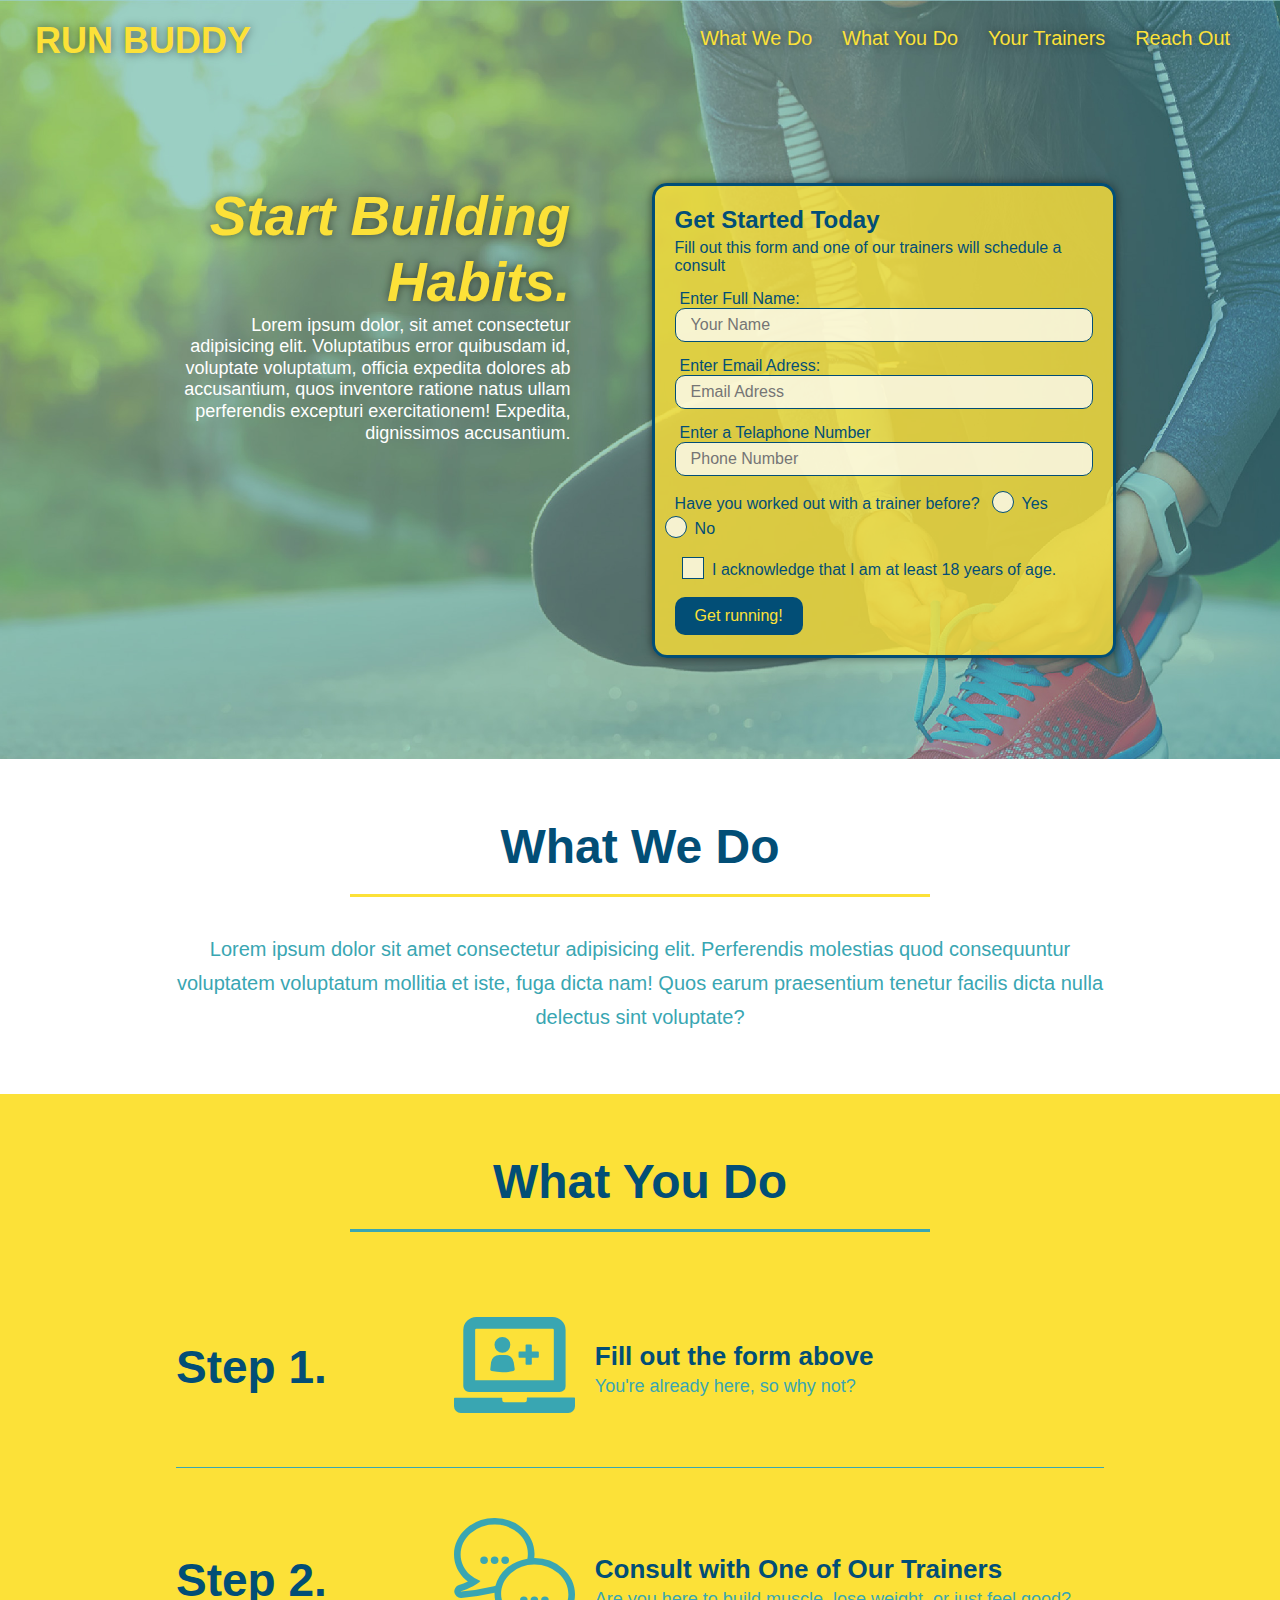
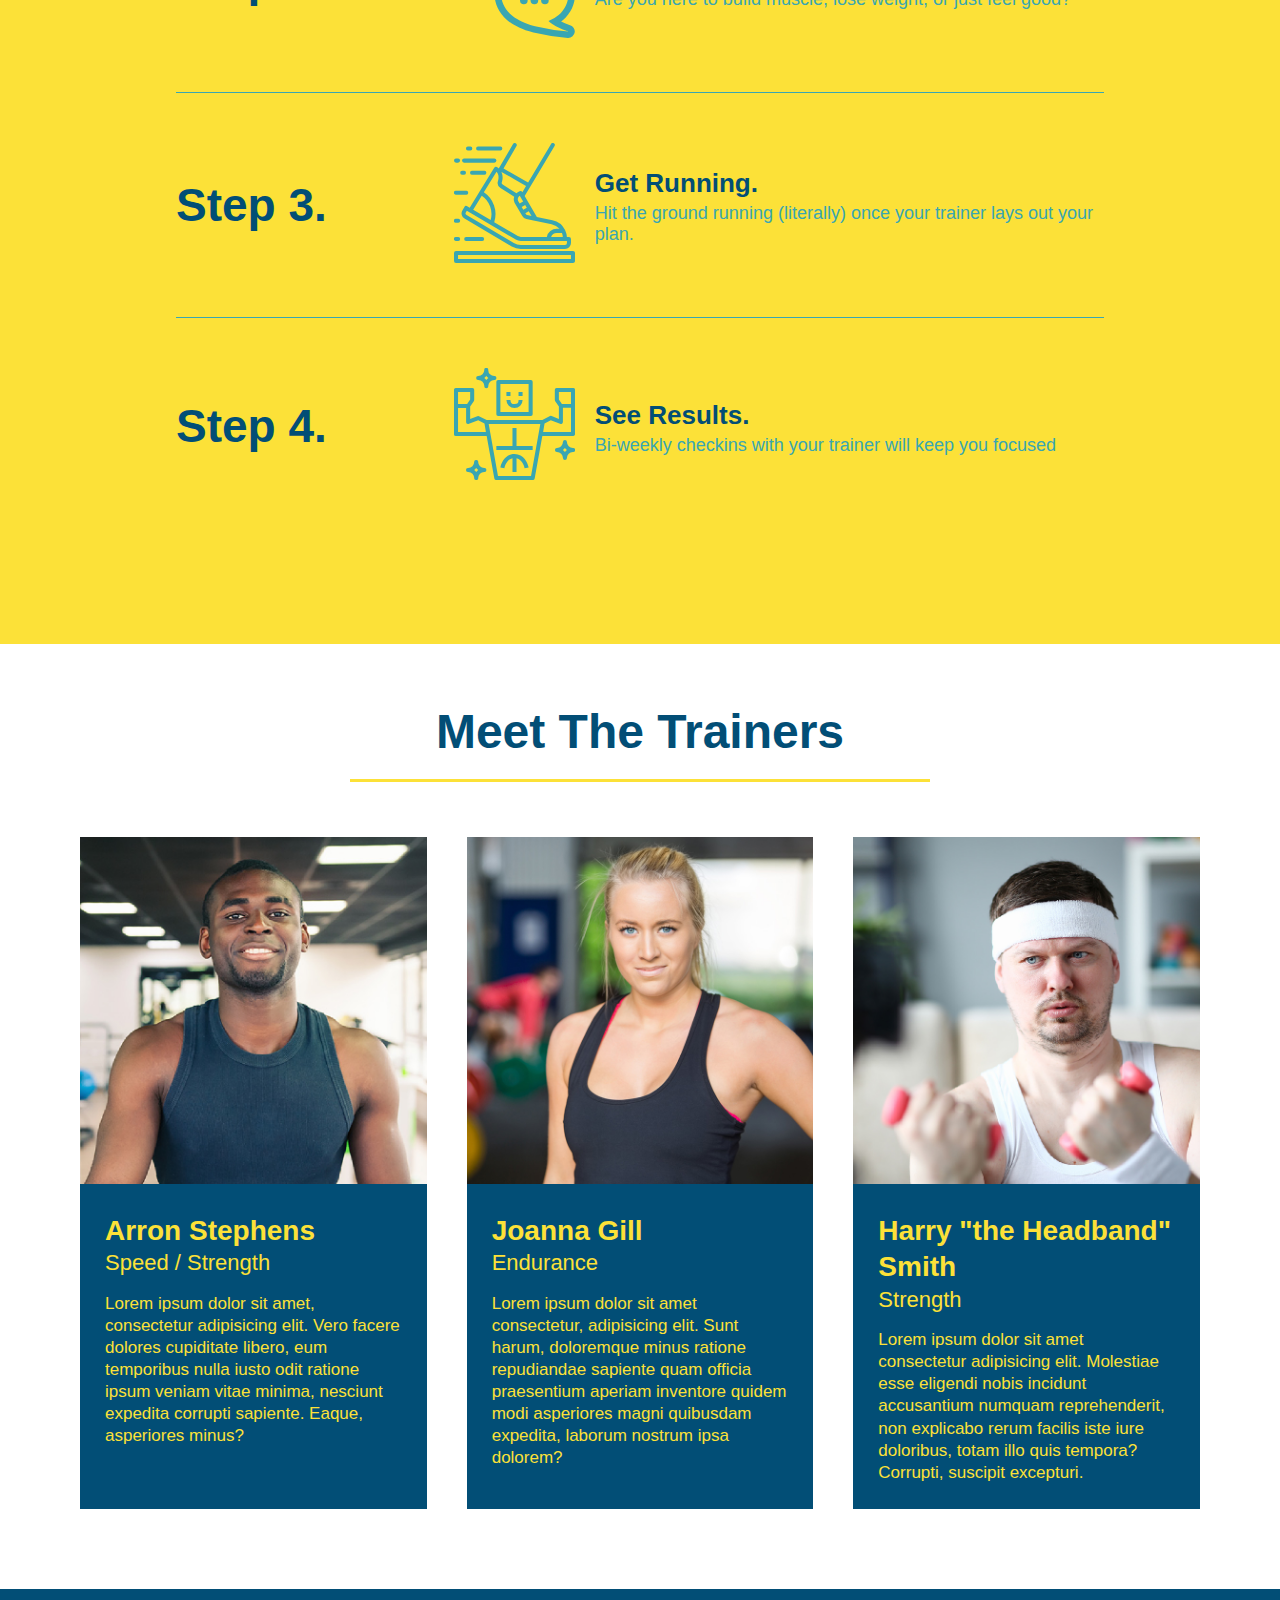
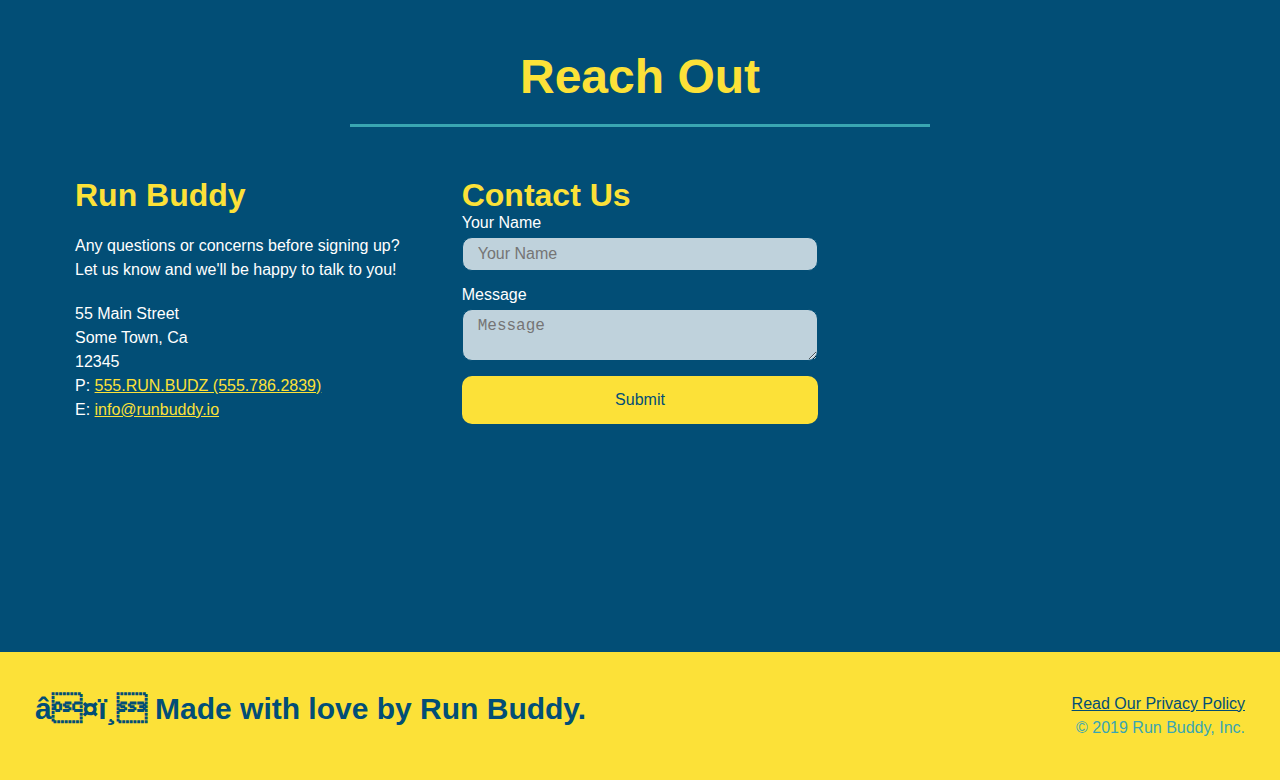
<file: index.html>
<!DOCTYPE html>

<html lang="en">

<head>
    <meta charset="UFT-8" />
    <title>Run Buddy</title>
    <link rel="stylesheet" href="./assets/css/style.css" />
    <meta name="viewport" content="width=device-width, initial-scale=1.0" />
</head>

<body>

    <!-- navigation -->
    <header>
        <h1>
            <a href="/">RUN BUDDY</a>
        </h1>

        <nav>
            <!-- unordered list elements -->
            <ul>
                <!-- list item elements -->
                <li>
                    <!-- anchor elements -->
                    <a href="#what-we-do">What We Do</a>
                </li>
                <li>
                    <a href="#what-you-do">What You Do</a>
                </li>
                <li>
                    <a href="#your-trainers">Your Trainers</a>
                </li>
                <li>
                    <a href="#reach-out">Reach Out</a>
                </li>
            </ul>
        </nav>
    </header>

    <!-- hero/jumbotron -->
    <section class="hero">
        <div class="hero-cta">
            <h2>Start Building Habits.</h2>
            <p>
                Lorem ipsum dolor, sit amet consectetur adipisicing elit. Voluptatibus error quibusdam id, voluptate voluptatum, officia expedita dolores ab accusantium, quos inventore ratione natus ullam perferendis excepturi exercitationem! Expedita, dignissimos accusantium.
            </p>
        </div>
        <div class="hero-form">
            <h3>Get Started Today</h3>
            <p>Fill out this form and one of our trainers will schedule a consult</p>
            <form>
                <label for="name">Enter Full Name:</label>
                <input type="text" placeholder="Your Name" name="name" id="name" class="form-input" />

                <label for="email">Enter Email Adress:</label>
                <input type="email" placeholder="Email Adress" name="email" id="email" class="form-input" />

                <label for="phone">Enter a Telaphone Number</label>
                <input type="tel" placeholder="Phone Number" name="phone" id="phone" class="form-input" />
                <p>
                    Have you worked out with a trainer before?
                    <span class="radio-wrapper">
                        <input type="radio" name="trainer-confirm" id="trainer-yes" />
                        <label for="trainer-yes">Yes</label>
                    </span>
                    <span class="radio-wrapper">
                        <input type="radio" name="trainer-confirm" id="trainer-no" />
                        <label for="trainer-no">No</label>
                    </span>
                </p>
                <p>
                    <span class="checkbox-wrapper">
                        <input type="checkbox" name="age-confirm" id="checkbox" />
                        <label for="checkbox">I acknowledge that I am at least 18 years of age.</label>
                    </span>
                </p>
                <button type="submit">
                    Get running!
                </button>
            </form>
        </div>
        
    </section>

    <!-- "what we do" section -->
    <section id="what-we-do" class="intro">
        <div class="flex-row">
            <h2 class="section-title primary-border">
                What We Do
            </h2>
        </div>
        <div class="flex-row">
            <p>
                Lorem ipsum dolor sit amet consectetur adipisicing elit. Perferendis molestias quod consequuntur voluptatem
                voluptatum mollitia et iste, fuga dicta nam! Quos earum praesentium tenetur facilis dicta nulla delectus
                sint voluptate?
            </p>
        </div>
    </section>

    <!-- "What You Do" section" -->
    <section id="what-you-do" class="steps">
        <div class="flex-row">
            <h2 class="section-title secondary-border">
                What You Do
            </h2>
        </div>
        <div class="step">
            <h3>Step 1.</h3>
            <div class="step-info">
                <div class="step-img">
                    <img src="./assets/images/step-1.svg" alt="" />
                </div>
                <div class="step-text">
                    <h4>Fill out the form above</h4>
                    <p> You're already here, so why not?</p>
                </div>
            </div>
        </div>

        <div class="step">
            <h3>Step 2.</h3>
            <div class="step-info">
                <div class="step-img">
                    <img src="./assets/images/step-2.svg" alt="" />
                </div>
                <div class="step-text">
                    <h4>Consult with One of Our Trainers</h4>
                    <p>Are you here to build muscle, lose weight, or just feel good?</p>
                </div>
            </div>
        </div>

        <div class="step">
            <h3>Step 3.</h3>
            <div class="step-info">
                <div class="step-img">
                    <img src="./assets/images/step-3.svg" alt="" />
                </div>
                <div class="step-text">
                    <h4>Get Running.</h4>
                    <p>Hit the ground running (literally) once your trainer lays out your plan.</p>
                </div>
            </div>
        </div>

        <div class="step">
            <h3>Step 4.</h3>
            <div class="step-info">
                <div class="step-img">
                    <img src="./assets/images/step-4.svg" alt="" />
                </div>
                <div class="step-text">
                    <h4>See Results.</h4>
                    <p>Bi-weekly checkins with your trainer will keep you focused</p>
                </div>
            </div>
        </div>
    </section>

    <!-- "Meet the Trainers" section -->
    <section id="your-trainers">
        <div class="flex-row">
            <h2 class="section-title primary-border">
                Meet The Trainers
            </h2>
        </div>
        <div class="trainers">
            <article class="trainer">
                <img src="./assets/images/trainer-1.jpg" alt="Arron Stephens in his workout clothes, ready to pump iron" />
                <div class="trainer-bio">
                    <h3 class="trainer-name">Arron Stephens</h3>
                    <h4 class="trainer-role">Speed / Strength</h4>
                    <p>
                        Lorem ipsum dolor sit amet, consectetur adipisicing elit. Vero facere dolores cupiditate libero, eum
                        temporibus nulla iusto odit ratione ipsum veniam vitae minima, nesciunt expedita corrupti sapiente.
                        Eaque, asperiores minus?
                    </p>
                </div>
            </article>
            <article class="trainer">
                <img src="./assets/images/trainer-2.jpg" alt="Joanna Gill cooling off after a workout" />
                <div class="trainer-bio">
                    <h3 class="trainer-name">Joanna Gill</h3>
                    <h4 class="trainer-role">Endurance</h4>
                    <p>
                        Lorem ipsum dolor sit amet consectetur, adipisicing elit. Sunt harum, doloremque minus ratione
                        repudiandae sapiente quam officia praesentium aperiam inventore quidem modi asperiores magni
                        quibusdam expedita, laborum nostrum ipsa dolorem?
                    </p>
                </div>
            </article>
            <article class="trainer">
                <img src="./assets/images/trainer-3.jpg" alt="Harry Smith wearing a headband and lifting comically small pink weights" />
                <div class="trainer-bio">
                    <h3 class="trainer-name">Harry "the Headband" Smith</h3>
                    <h4 class="trainer-role">Strength</h4>
                    <p>
                        Lorem ipsum dolor sit amet consectetur adipisicing elit. Molestiae esse eligendi nobis incidunt
                        accusantium numquam reprehenderit, non explicabo rerum facilis iste iure doloribus, totam illo quis
                        tempora? Corrupti, suscipit excepturi.
                    </p>
                </div>
            </article>
        </div>
    </section>

    <!-- "reach Out" section -->
    <section id="reach-out" class="contact">
        <div class="flex-row">
            <h2 class="section-title secondary-border-">
                Reach Out
            </h2>
        </div>
        <div class="contact-info">
            <div>
                <h3>Run Buddy</h3>
                <p>
                    Any questions or concerns before signing up?
                    <br /> 
                    Let us know and we'll be happy to talk to you!
                </p>
                <address>
                    55 Main Street <br />
                    Some Town, Ca <br />
                    12345<br />
                    P: <a href="tel:555.786.2839">555.RUN.BUDZ (555.786.2839)</a><br />
                    E: <a href="mailto:info@runbuddy.io">info@runbuddy.io</a>
                </address>
            </div>
            <div class="contact-form">
                <h3>Contact Us</h3>
                <form>
                   <label for="contact-name">Your Name</label>
                   <input type="text" id="contact-name" placeholder="Your Name" />
              
                   <label for="contact-message">Message</label>
                   <textarea id="contact-message" placeholder="Message"></textarea>
              
                   <button type="submit">Submit</button>
                  </form>
              </div>
            <iframe
                src="https://www.google.com/maps/embed?pb=!1m18!1m12!1m3!1d2840.559452580175!2d-79.4544672!3d44.60603529999999!2m3!1f0!2f0!3f0!3m2!1i1024!2i768!4f13.1!3m3!1m2!1s0x4d2aaec0bb6903f7%3A0xdf2abbbd293376ed!2s68%20Julia%20Crescent%2C%20Orillia%2C%20ON%20L3V%207Y9!5e0!3m2!1sen!2sca!4v1651527300959!5m2!1sen!2sca"
                width="400" height="400" style="border:0;" allowfullscreen="" loading="lazy"
                referrerpolicy="no-referrer-when-downgrade">
            </iframe>
        </div>

    </section>

    <!-- Footer -->
    <footer>
        <h2>❤️ Made with love by Run Buddy.</h2>
        <div>
            <a href="./privacy-policy.html">Read Our Privacy Policy</a><br />
            &copy; 2019 Run Buddy, Inc.
        </div>
    </footer>



</body>

</html>
</file>
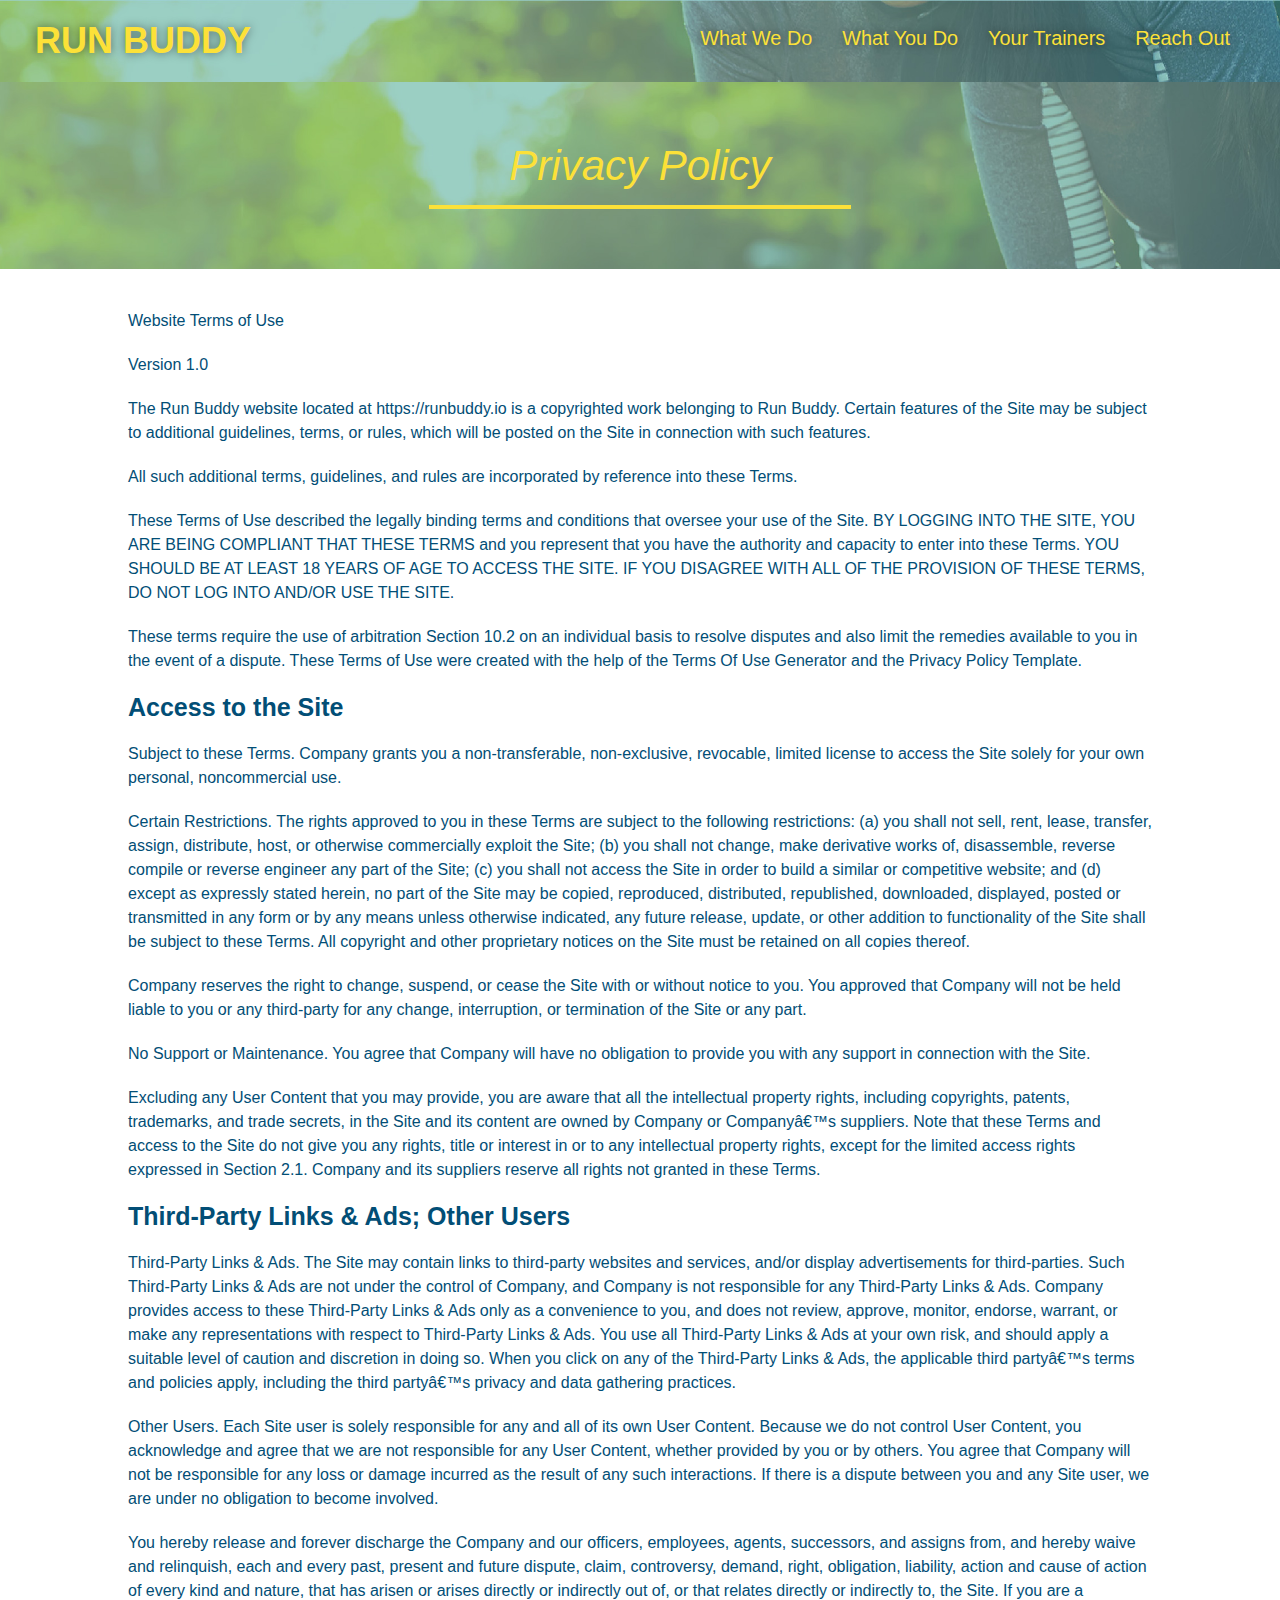
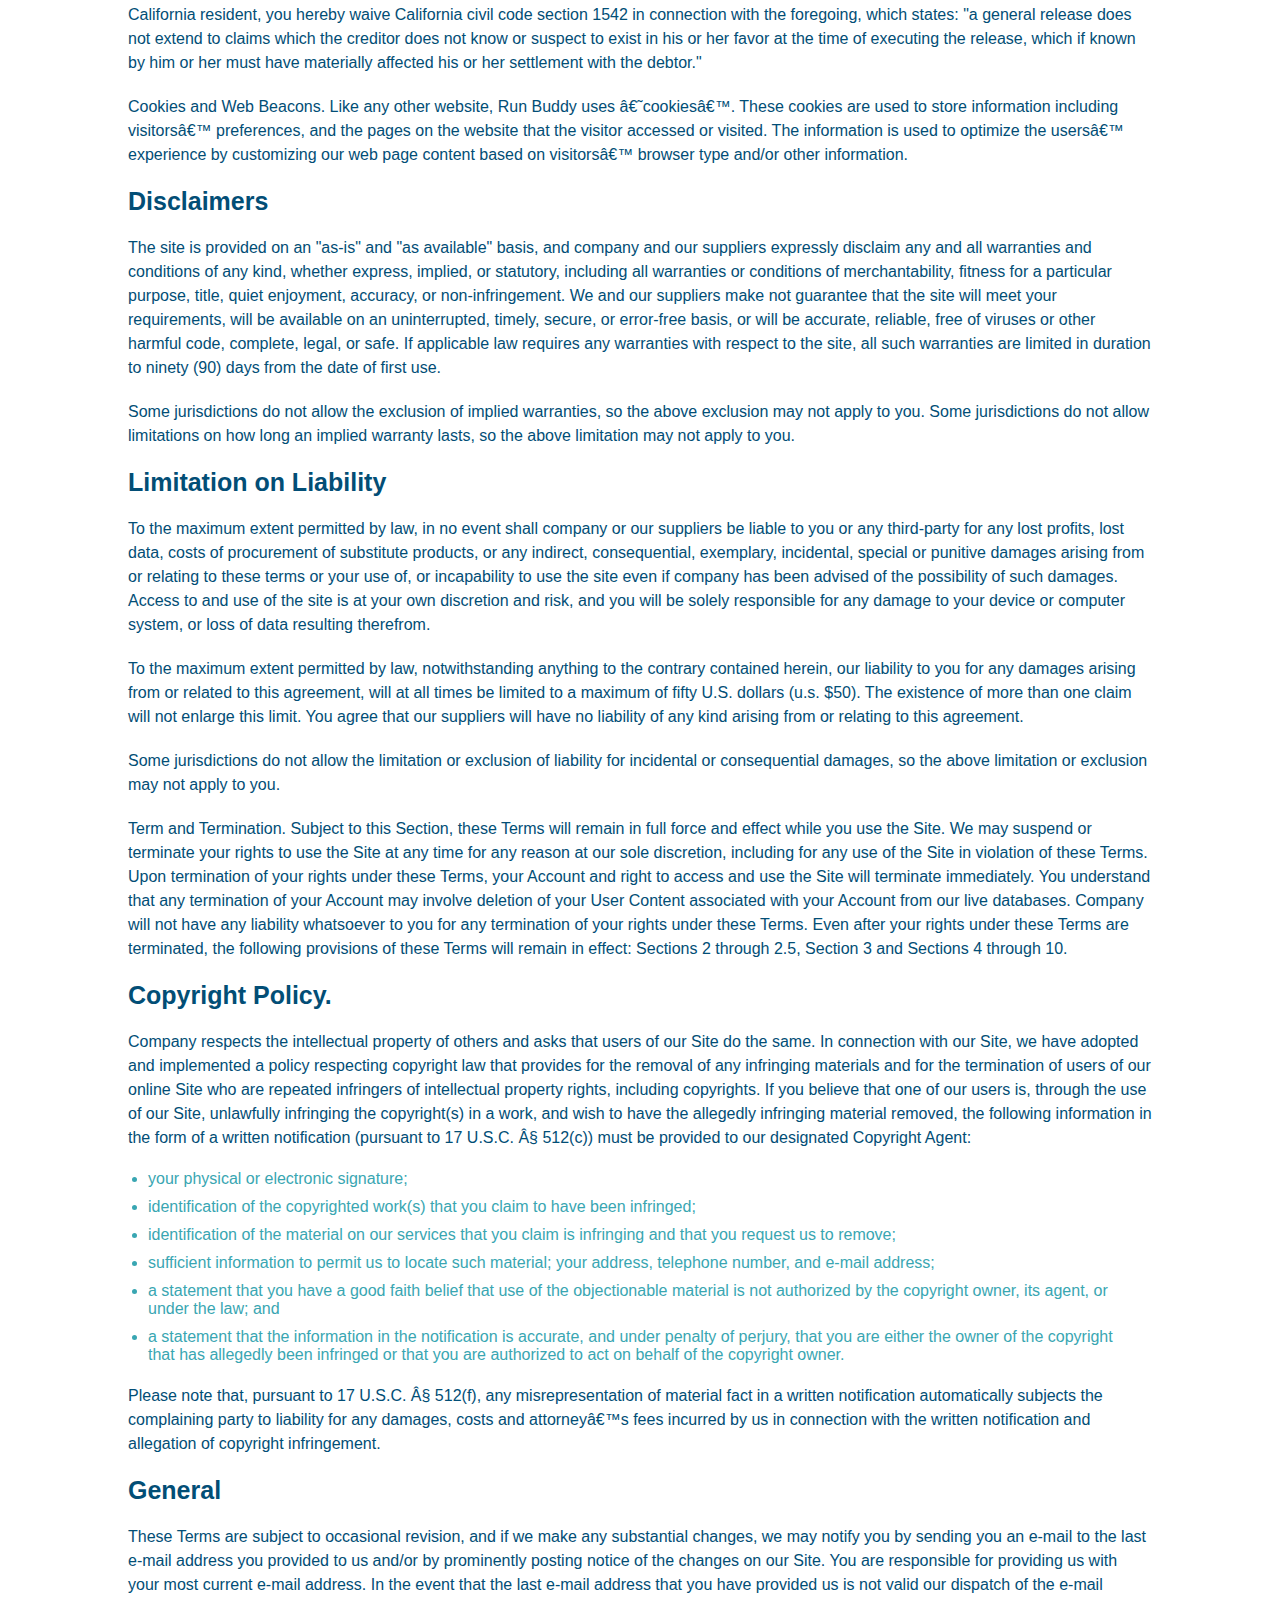
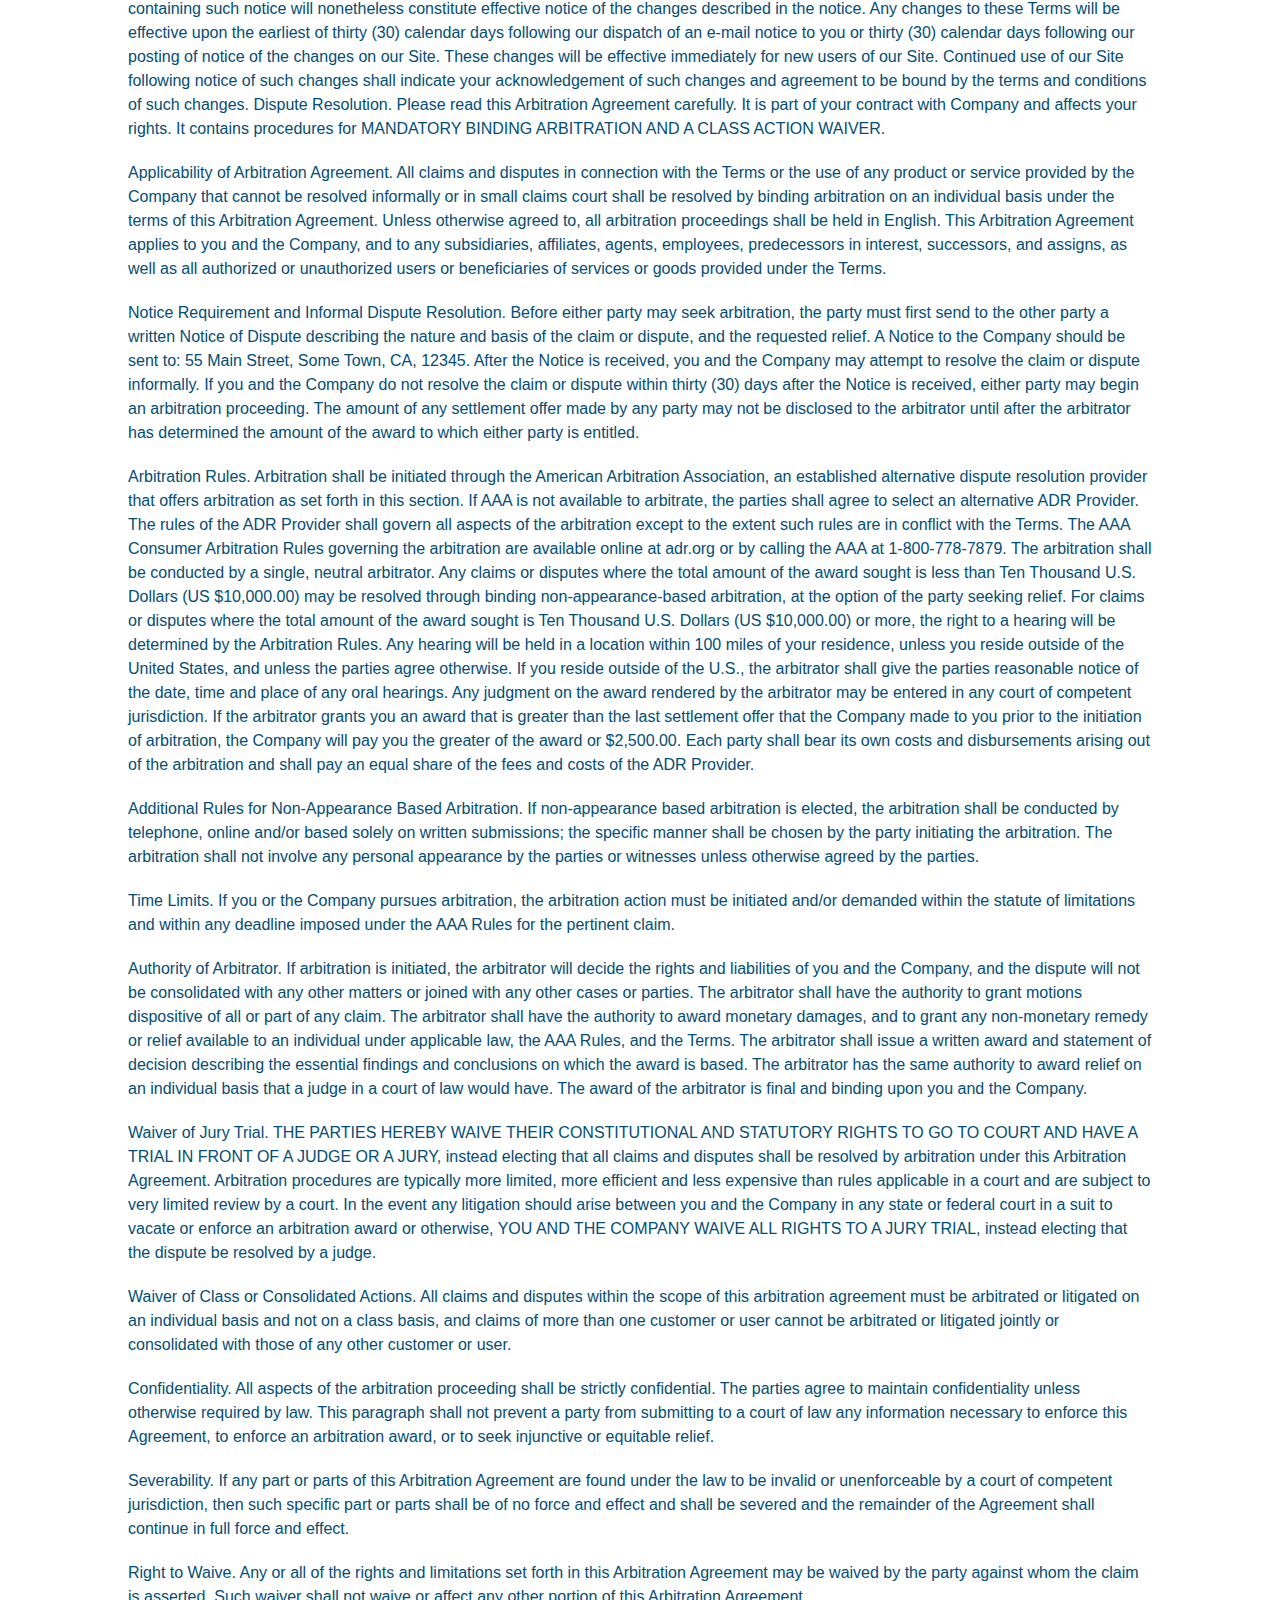
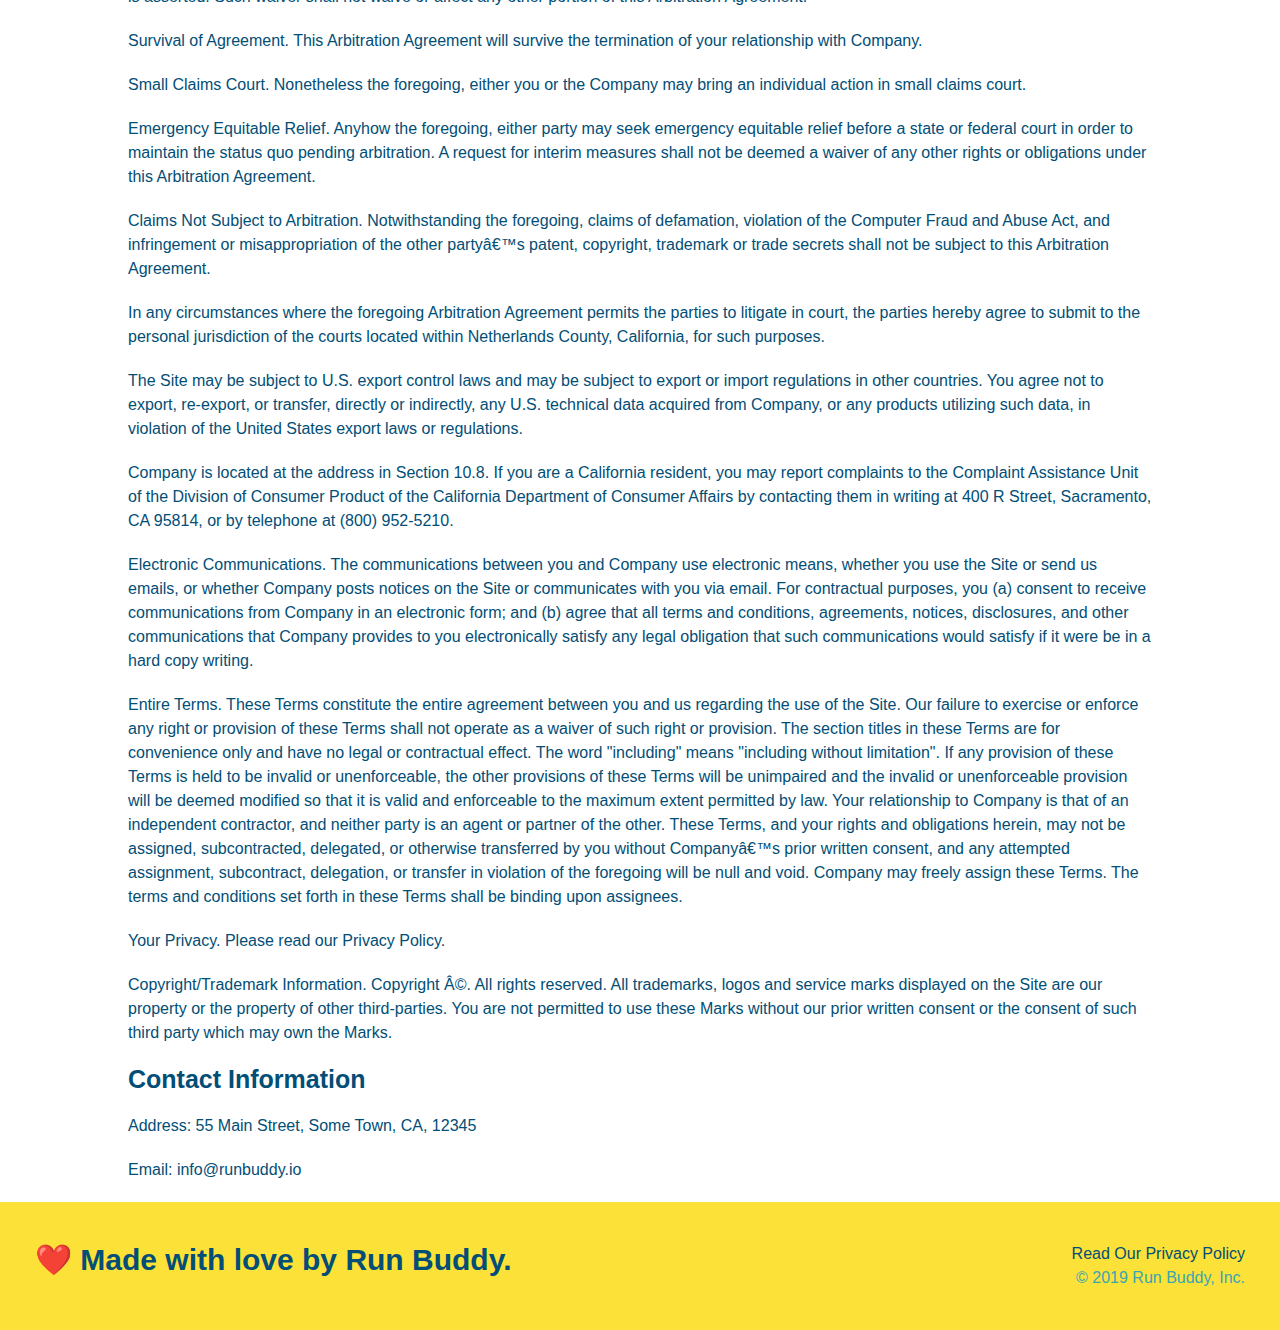
<file: privacy-policy.html>
<!DOCTYPE html>
<html lang="en">
  <head>
    <meta charset="UTF-8" />
    <title>Privacy Policy - Run Buddy</title>
    <link rel="stylesheet" href="./assets/css/style.css"/>
    <link rel="stylesheet" href="./assets/css/secondary-styles.css"
    <meta name="viewport" content="width=device-width, initial-scale=1.0" />
  </head>

  <body>

    <header>
        <h1>
            <a href="./index.html/">RUN BUDDY</a>
        </h1>

        <nav>
            <!-- unordered list elements -->
            <ul>
                <!-- list item elements -->
                <li>
                    <!-- anchor elements -->
                    <a href="./index.html#what-we-do">What We Do</a>
                </li>
                <li>
                    <a href="./index.html#what-you-do">What You Do</a>
                </li>
                <li>
                    <a href="./index.html#your-trainers">Your Trainers</a>
                </li>
                <li>
                    <a href="./index.html#reach-out">Reach Out</a>
                </li>
            </ul>
        </nav>
    </header>
    <section class="hero">
        <h2 class="page-title">
            Privacy Policy
          </h2>
    </section>
    <article class="secondary-content">
        
      <p>
        Website Terms of Use
      </p>

      <p>
        Version 1.0
      </p>

      <p>
        The Run Buddy website located at https://runbuddy.io is a copyrighted work belonging to Run Buddy. Certain
        features of the Site may be subject to additional guidelines, terms, or rules, which will be posted on the Site
        in connection with such features.
      </p>

      <p>
        All such additional terms, guidelines, and rules are incorporated by reference into these Terms.
      </p>

      <p>
        These Terms of Use described the legally binding terms and conditions that oversee your use of the Site. BY
        LOGGING INTO THE SITE, YOU ARE BEING COMPLIANT THAT THESE TERMS and you represent that you have the authority
        and capacity to enter into these Terms. YOU SHOULD BE AT LEAST 18 YEARS OF AGE TO ACCESS THE SITE. IF YOU
        DISAGREE WITH ALL OF THE PROVISION OF THESE TERMS, DO NOT LOG INTO AND/OR USE THE SITE.
      </p>

      <p>
        These terms require the use of arbitration Section 10.2 on an individual basis to resolve disputes and also
        limit the remedies available to you in the event of a dispute. These Terms of Use were created with the help of
        the Terms Of Use Generator and the Privacy Policy Template.
      </p>

      <h3>
        Access to the Site
      </h3>

      <p>
        Subject to these Terms. Company grants you a non-transferable, non-exclusive, revocable, limited license to
        access the Site solely for your own personal, noncommercial use.
      </p>

      <p>
        Certain Restrictions. The rights approved to you in these Terms are subject to the following restrictions: (a)
        you shall not sell, rent, lease, transfer, assign, distribute, host, or otherwise commercially exploit the Site;
        (b) you shall not change, make derivative works of, disassemble, reverse compile or reverse engineer any part of
        the Site; (c) you shall not access the Site in order to build a similar or competitive website; and (d) except
        as expressly stated herein, no part of the Site may be copied, reproduced, distributed, republished, downloaded,
        displayed, posted or transmitted in any form or by any means unless otherwise indicated, any future release,
        update, or other addition to functionality of the Site shall be subject to these Terms. All copyright and other
        proprietary notices on the Site must be retained on all copies thereof.
      </p>

      <p>
        Company reserves the right to change, suspend, or cease the Site with or without notice to you. You approved
        that Company will not be held liable to you or any third-party for any change, interruption, or termination of
        the Site or any part.
      </p>

      <p>
        No Support or Maintenance. You agree that Company will have no obligation to provide you with any support in
        connection with the Site.
      </p>

      <p>
        Excluding any User Content that you may provide, you are aware that all the intellectual property rights,
        including copyrights, patents, trademarks, and trade secrets, in the Site and its content are owned by Company
        or Companyâ€™s suppliers. Note that these Terms and access to the Site do not give you any rights, title or
        interest in or to any intellectual property rights, except for the limited access rights expressed in Section
        2.1. Company and its suppliers reserve all rights not granted in these Terms.
      </p>

      <h3>
        Third-Party Links & Ads; Other Users
      </h3>

      <p>
        Third-Party Links & Ads. The Site may contain links to third-party websites and services, and/or display
        advertisements for third-parties. Such Third-Party Links & Ads are not under the control of Company, and Company
        is not responsible for any Third-Party Links & Ads. Company provides access to these Third-Party Links & Ads
        only as a convenience to you, and does not review, approve, monitor, endorse, warrant, or make any
        representations with respect to Third-Party Links & Ads. You use all Third-Party Links & Ads at your own risk,
        and should apply a suitable level of caution and discretion in doing so. When you click on any of the
        Third-Party Links & Ads, the applicable third partyâ€™s terms and policies apply, including the third partyâ€™s
        privacy and data gathering practices.
      </p>

      <p>
        Other Users. Each Site user is solely responsible for any and all of its own User Content. Because we do not
        control User Content, you acknowledge and agree that we are not responsible for any User Content, whether
        provided by you or by others. You agree that Company will not be responsible for any loss or damage incurred as
        the result of any such interactions. If there is a dispute between you and any Site user, we are under no
        obligation to become involved.
      </p>

      <p>
        You hereby release and forever discharge the Company and our officers, employees, agents, successors, and
        assigns from, and hereby waive and relinquish, each and every past, present and future dispute, claim,
        controversy, demand, right, obligation, liability, action and cause of action of every kind and nature, that has
        arisen or arises directly or indirectly out of, or that relates directly or indirectly to, the Site. If you are
        a California resident, you hereby waive California civil code section 1542 in connection with the foregoing,
        which states: "a general release does not extend to claims which the creditor does not know or suspect to exist
        in his or her favor at the time of executing the release, which if known by him or her must have materially
        affected his or her settlement with the debtor."
      </p>

      <p>
        Cookies and Web Beacons. Like any other website, Run Buddy uses â€˜cookiesâ€™. These cookies are used to store
        information including visitorsâ€™ preferences, and the pages on the website that the visitor accessed or visited.
        The information is used to optimize the usersâ€™ experience by customizing our web page content based on visitorsâ€™
        browser type and/or other information.
      </p>

      <h3>
        Disclaimers
      </h3>

      <p>
        The site is provided on an "as-is" and "as available" basis, and company and our suppliers expressly disclaim
        any and all warranties and conditions of any kind, whether express, implied, or statutory, including all
        warranties or conditions of merchantability, fitness for a particular purpose, title, quiet enjoyment, accuracy,
        or non-infringement. We and our suppliers make not guarantee that the site will meet your requirements, will be
        available on an uninterrupted, timely, secure, or error-free basis, or will be accurate, reliable, free of
        viruses or other harmful code, complete, legal, or safe. If applicable law requires any warranties with respect
        to the site, all such warranties are limited in duration to ninety (90) days from the date of first use.
      </p>

      <p>
        Some jurisdictions do not allow the exclusion of implied warranties, so the above exclusion may not apply to
        you. Some jurisdictions do not allow limitations on how long an implied warranty lasts, so the above limitation
        may not apply to you.
      </p>

      <h3>
        Limitation on Liability
      </h3>

      <p>
        To the maximum extent permitted by law, in no event shall company or our suppliers be liable to you or any
        third-party for any lost profits, lost data, costs of procurement of substitute products, or any indirect,
        consequential, exemplary, incidental, special or punitive damages arising from or relating to these terms or
        your use of, or incapability to use the site even if company has been advised of the possibility of such
        damages. Access to and use of the site is at your own discretion and risk, and you will be solely responsible
        for any damage to your device or computer system, or loss of data resulting therefrom.
      </p>

      <p>
        To the maximum extent permitted by law, notwithstanding anything to the contrary contained herein, our liability
        to you for any damages arising from or related to this agreement, will at all times be limited to a maximum of
        fifty U.S. dollars (u.s. $50). The existence of more than one claim will not enlarge this limit. You agree that
        our suppliers will have no liability of any kind arising from or relating to this agreement.
      </p>

      <p>
        Some jurisdictions do not allow the limitation or exclusion of liability for incidental or consequential
        damages, so the above limitation or exclusion may not apply to you.
      </p>

      <p>
        Term and Termination. Subject to this Section, these Terms will remain in full force and effect while you use
        the Site. We may suspend or terminate your rights to use the Site at any time for any reason at our sole
        discretion, including for any use of the Site in violation of these Terms. Upon termination of your rights under
        these Terms, your Account and right to access and use the Site will terminate immediately. You understand that
        any termination of your Account may involve deletion of your User Content associated with your Account from our
        live databases. Company will not have any liability whatsoever to you for any termination of your rights under
        these Terms. Even after your rights under these Terms are terminated, the following provisions of these Terms
        will remain in effect: Sections 2 through 2.5, Section 3 and Sections 4 through 10.
      </p>

      <h3>
        Copyright Policy.
      </h3>

      <p>
        Company respects the intellectual property of others and asks that users of our Site do the same. In connection
        with our Site, we have adopted and implemented a policy respecting copyright law that provides for the removal
        of any infringing materials and for the termination of users of our online Site who are repeated infringers of
        intellectual property rights, including copyrights. If you believe that one of our users is, through the use of
        our Site, unlawfully infringing the copyright(s) in a work, and wish to have the allegedly infringing material
        removed, the following information in the form of a written notification (pursuant to 17 U.S.C. Â§ 512(c)) must
        be provided to our designated Copyright Agent:
      </p>

      <ul>
        <li>
          your physical or electronic signature;
        </li>
        <li>
          identification of the copyrighted work(s) that you claim to have been infringed;
        </li>
        <li>
          identification of the material on our services that you claim is infringing and that you request us to remove;
        </li>
        <li>
          sufficient information to permit us to locate such material; your address, telephone number, and e-mail
          address;
        </li>
        <li>
          a statement that you have a good faith belief that use of the objectionable material is not authorized by the
          copyright owner, its agent, or under the law; and
        </li>
        <li>
          a statement that the information in the notification is accurate, and under penalty of perjury, that you are
          either the owner of the copyright that has allegedly been infringed or that you are authorized to act on
          behalf of the copyright owner.
        </li>
      </ul>

      <p>
        Please note that, pursuant to 17 U.S.C. Â§ 512(f), any misrepresentation of material fact in a written
        notification automatically subjects the complaining party to liability for any damages, costs and attorneyâ€™s
        fees incurred by us in connection with the written notification and allegation of copyright infringement.
      </p>

      <h3>
        General
      </h3>

      <p>
        These Terms are subject to occasional revision, and if we make any substantial changes, we may notify you by
        sending you an e-mail to the last e-mail address you provided to us and/or by prominently posting notice of the
        changes on our Site. You are responsible for providing us with your most current e-mail address. In the event
        that the last e-mail address that you have provided us is not valid our dispatch of the e-mail containing such
        notice will nonetheless constitute effective notice of the changes described in the notice. Any changes to these
        Terms will be effective upon the earliest of thirty (30) calendar days following our dispatch of an e-mail
        notice to you or thirty (30) calendar days following our posting of notice of the changes on our Site. These
        changes will be effective immediately for new users of our Site. Continued use of our Site following notice of
        such changes shall indicate your acknowledgement of such changes and agreement to be bound by the terms and
        conditions of such changes. Dispute Resolution. Please read this Arbitration Agreement carefully. It is part of
        your contract with Company and affects your rights. It contains procedures for MANDATORY BINDING ARBITRATION AND
        A CLASS ACTION WAIVER.
      </p>

      <p>
        Applicability of Arbitration Agreement. All claims and disputes in connection with the Terms or the use of any
        product or service provided by the Company that cannot be resolved informally or in small claims court shall be
        resolved by binding arbitration on an individual basis under the terms of this Arbitration Agreement. Unless
        otherwise agreed to, all arbitration proceedings shall be held in English. This Arbitration Agreement applies to
        you and the Company, and to any subsidiaries, affiliates, agents, employees, predecessors in interest,
        successors, and assigns, as well as all authorized or unauthorized users or beneficiaries of services or goods
        provided under the Terms.
      </p>

      <p>
        Notice Requirement and Informal Dispute Resolution. Before either party may seek arbitration, the party must
        first send to the other party a written Notice of Dispute describing the nature and basis of the claim or
        dispute, and the requested relief. A Notice to the Company should be sent to: 55 Main Street, Some Town, CA,
        12345. After the Notice is received, you and the Company may attempt to resolve the claim or dispute informally.
        If you and the Company do not resolve the claim or dispute within thirty (30) days after the Notice is received,
        either party may begin an arbitration proceeding. The amount of any settlement offer made by any party may not
        be disclosed to the arbitrator until after the arbitrator has determined the amount of the award to which either
        party is entitled.
      </p>

      <p>
        Arbitration Rules. Arbitration shall be initiated through the American Arbitration Association, an established
        alternative dispute resolution provider that offers arbitration as set forth in this section. If AAA is not
        available to arbitrate, the parties shall agree to select an alternative ADR Provider. The rules of the ADR
        Provider shall govern all aspects of the arbitration except to the extent such rules are in conflict with the
        Terms. The AAA Consumer Arbitration Rules governing the arbitration are available online at adr.org or by
        calling the AAA at 1-800-778-7879. The arbitration shall be conducted by a single, neutral arbitrator. Any
        claims or disputes where the total amount of the award sought is less than Ten Thousand U.S. Dollars (US
        $10,000.00) may be resolved through binding non-appearance-based arbitration, at the option of the party seeking
        relief. For claims or disputes where the total amount of the award sought is Ten Thousand U.S. Dollars (US
        $10,000.00) or more, the right to a hearing will be determined by the Arbitration Rules. Any hearing will be
        held in a location within 100 miles of your residence, unless you reside outside of the United States, and
        unless the parties agree otherwise. If you reside outside of the U.S., the arbitrator shall give the parties
        reasonable notice of the date, time and place of any oral hearings. Any judgment on the award rendered by the
        arbitrator may be entered in any court of competent jurisdiction. If the arbitrator grants you an award that is
        greater than the last settlement offer that the Company made to you prior to the initiation of arbitration, the
        Company will pay you the greater of the award or $2,500.00. Each party shall bear its own costs and
        disbursements arising out of the arbitration and shall pay an equal share of the fees and costs of the ADR
        Provider.
      </p>

      <p>
        Additional Rules for Non-Appearance Based Arbitration. If non-appearance based arbitration is elected, the
        arbitration shall be conducted by telephone, online and/or based solely on written submissions; the specific
        manner shall be chosen by the party initiating the arbitration. The arbitration shall not involve any personal
        appearance by the parties or witnesses unless otherwise agreed by the parties.
      </p>

      <p>
        Time Limits. If you or the Company pursues arbitration, the arbitration action must be initiated and/or demanded
        within the statute of limitations and within any deadline imposed under the AAA Rules for the pertinent claim.
      </p>

      <p>
        Authority of Arbitrator. If arbitration is initiated, the arbitrator will decide the rights and liabilities of
        you and the Company, and the dispute will not be consolidated with any other matters or joined with any other
        cases or parties. The arbitrator shall have the authority to grant motions dispositive of all or part of any
        claim. The arbitrator shall have the authority to award monetary damages, and to grant any non-monetary remedy
        or relief available to an individual under applicable law, the AAA Rules, and the Terms. The arbitrator shall
        issue a written award and statement of decision describing the essential findings and conclusions on which the
        award is based. The arbitrator has the same authority to award relief on an individual basis that a judge in a
        court of law would have. The award of the arbitrator is final and binding upon you and the Company.
      </p>

      <p>
        Waiver of Jury Trial. THE PARTIES HEREBY WAIVE THEIR CONSTITUTIONAL AND STATUTORY RIGHTS TO GO TO COURT AND HAVE
        A TRIAL IN FRONT OF A JUDGE OR A JURY, instead electing that all claims and disputes shall be resolved by
        arbitration under this Arbitration Agreement. Arbitration procedures are typically more limited, more efficient
        and less expensive than rules applicable in a court and are subject to very limited review by a court. In the
        event any litigation should arise between you and the Company in any state or federal court in a suit to vacate
        or enforce an arbitration award or otherwise, YOU AND THE COMPANY WAIVE ALL RIGHTS TO A JURY TRIAL, instead
        electing that the dispute be resolved by a judge.
      </p>

      <p>
        Waiver of Class or Consolidated Actions. All claims and disputes within the scope of this arbitration agreement
        must be arbitrated or litigated on an individual basis and not on a class basis, and claims of more than one
        customer or user cannot be arbitrated or litigated jointly or consolidated with those of any other customer or
        user.
      </p>

      <p>
        Confidentiality. All aspects of the arbitration proceeding shall be strictly confidential. The parties agree to
        maintain confidentiality unless otherwise required by law. This paragraph shall not prevent a party from
        submitting to a court of law any information necessary to enforce this Agreement, to enforce an arbitration
        award, or to seek injunctive or equitable relief.
      </p>

      <p>
        Severability. If any part or parts of this Arbitration Agreement are found under the law to be invalid or
        unenforceable by a court of competent jurisdiction, then such specific part or parts shall be of no force and
        effect and shall be severed and the remainder of the Agreement shall continue in full force and effect.
      </p>

      <p>
        Right to Waive. Any or all of the rights and limitations set forth in this Arbitration Agreement may be waived
        by the party against whom the claim is asserted. Such waiver shall not waive or affect any other portion of this
        Arbitration Agreement.
      </p>

      <p>
        Survival of Agreement. This Arbitration Agreement will survive the termination of your relationship with
        Company.
      </p>

      <p>
        Small Claims Court. Nonetheless the foregoing, either you or the Company may bring an individual action in small
        claims court.
      </p>

      <p>
        Emergency Equitable Relief. Anyhow the foregoing, either party may seek emergency equitable relief before a
        state or federal court in order to maintain the status quo pending arbitration. A request for interim measures
        shall not be deemed a waiver of any other rights or obligations under this Arbitration Agreement.
      </p>

      <p>
        Claims Not Subject to Arbitration. Notwithstanding the foregoing, claims of defamation, violation of the
        Computer Fraud and Abuse Act, and infringement or misappropriation of the other partyâ€™s patent, copyright,
        trademark or trade secrets shall not be subject to this Arbitration Agreement.
      </p>

      <p>
        In any circumstances where the foregoing Arbitration Agreement permits the parties to litigate in court, the
        parties hereby agree to submit to the personal jurisdiction of the courts located within Netherlands County,
        California, for such purposes.
      </p>

      <p>
        The Site may be subject to U.S. export control laws and may be subject to export or import regulations in other
        countries. You agree not to export, re-export, or transfer, directly or indirectly, any U.S. technical data
        acquired from Company, or any products utilizing such data, in violation of the United States export laws or
        regulations.
      </p>

      <p>
        Company is located at the address in Section 10.8. If you are a California resident, you may report complaints
        to the Complaint Assistance Unit of the Division of Consumer Product of the California Department of Consumer
        Affairs by contacting them in writing at 400 R Street, Sacramento, CA 95814, or by telephone at (800) 952-5210.
      </p>

      <p>
        Electronic Communications. The communications between you and Company use electronic means, whether you use the
        Site or send us emails, or whether Company posts notices on the Site or communicates with you via email. For
        contractual purposes, you (a) consent to receive communications from Company in an electronic form; and (b)
        agree that all terms and conditions, agreements, notices, disclosures, and other communications that Company
        provides to you electronically satisfy any legal obligation that such communications would satisfy if it were be
        in a hard copy writing.
      </p>

      <p>
        Entire Terms. These Terms constitute the entire agreement between you and us regarding the use of the Site. Our
        failure to exercise or enforce any right or provision of these Terms shall not operate as a waiver of such right
        or provision. The section titles in these Terms are for convenience only and have no legal or contractual
        effect. The word "including" means "including without limitation". If any provision of these Terms is held to be
        invalid or unenforceable, the other provisions of these Terms will be unimpaired and the invalid or
        unenforceable provision will be deemed modified so that it is valid and enforceable to the maximum extent
        permitted by law. Your relationship to Company is that of an independent contractor, and neither party is an
        agent or partner of the other. These Terms, and your rights and obligations herein, may not be assigned,
        subcontracted, delegated, or otherwise transferred by you without Companyâ€™s prior written consent, and any
        attempted assignment, subcontract, delegation, or transfer in violation of the foregoing will be null and void.
        Company may freely assign these Terms. The terms and conditions set forth in these Terms shall be binding upon
        assignees.
      </p>

      <p>
        Your Privacy. Please read our Privacy Policy.
      </p>

      <p>
        Copyright/Trademark Information. Copyright Â©. All rights reserved. All trademarks, logos and service marks
        displayed on the Site are our property or the property of other third-parties. You are not permitted to use
        these Marks without our prior written consent or the consent of such third party which may own the Marks.
      </p>

      <h3>
        Contact Information
      </h3>

      <p>
        Address: 55 Main Street, Some Town, CA, 12345
      </p>

      <p>
        Email: info@runbuddy.io
      </p>

    </article>
    <footer>
        <h2>❤️ Made with love by Run Buddy.</h2>
            <div>
              <a>Read Our Privacy Policy</a><br />
                &copy; 2019 Run Buddy, Inc.
            </div>
    </footer>

  </body>
</html>
</file>
<file: assets/css/style.css>
:root {
    --primary-color: #fce138;
    --secondary-color: #024e76;
    --tertiary-color: #39a6b2;
}


body {
    color: var(--tertiary-color);
    font-family: Helvetica, Arial, sans-serif;
}

/* apply styles to header */
header {
    padding: 20px 35px;
    background-color: var(--tertiary-color);
    display: flex;
    justify-content: space-between;
    flex-wrap: wrap;
    position: -webkit-sticky;
    position: sticky;
    top: 0;
    background-image: url("../images/hero-bg.jpg.jpg");
    background-size: cover;
    background-position: center;
    background-attachment: fixed;
    background-position: 80%;
    z-index: 9999;
}

header h1 {
    font-weight: bold;
    font-size: 36px;
    color: var(--primary-color);
    margin: 0;
    text-shadow: 0 0 10px rgba(0, 0, 0, 0.5);
}

header a {
    color: var(--primary-color);
}

header a {
    text-decoration: none;
    color: var(--primary-color);
}

header nav {
    margin: 7px 0;
}

header nav ul {
    display: flex;
    flex-wrap: wrap;
    justify-content: space-between;
    align-items: center;
    list-style: none;
}

header nav ul li a {
    padding: 10px 15px;
    font-weight: larger;
    font-size: 1.55vw;
    text-shadow: 0 0 10px rgba(0, 0, 0, 0.5);
}

header nav ul li a:hover {
    background: var(--primary-color);
    color: var(--secondary-color);
    border-radius: 15px;
    text-shadow: none;
}

* {
    margin: 0;
    padding: 0;
}

footer {
    background: var(--primary-color);
    width: 100%;
    padding: 40px 35px;
    display: flex;
    justify-content: space-between;
    flex-wrap: wrap;
}

footer h2 {
    color: var(--secondary-color);
    font-size: 30px;
    margin: 0;
}

footer div {
    line-height: 1.5;
    text-align: right;
}

footer a {
    color: var(--secondary-color);
}

* {
    margin: 0;
    padding: 0;
    box-sizing: border-box;
}

section {
    padding: 60px;
}

/* hero style start */
.hero {
    background-image: url("../images/hero-bg.jpg.jpg");
    background-size: cover;
    background-position: center;
    display: flex;
    justify-content: center;
    flex-wrap: wrap;
    align-items: flex-start;
    background-attachment: fixed;
    background-position: 80%;
}

.hero-form {
    background-color: rgba(252, 225, 56, 0.8);
    padding: 20px;
    color: var(--secondary-color);
    border: solid 3px var(--secondary-color);
    width: 40%;
    margin: 3.5%;
    box-shadow: 0 0 10px rgba(0, 0, 0, 0.5);
    border-radius: 15px;
}

.hero-form h3 {
    font-size: 24px;
    margin: 0;
}

.hero-form p {
    margin: 5px 0 15px 0;
}

.form-input {
    border: 1px solid var(--secondary-color);
    display: block;
    padding: 7px 15px;
    font-size: 16px;
    color: var(--secondary-color);
    width: 100%;
    margin-bottom: 15px;
    border-radius: 10px;
}

.hero-form label {
    margin: 0 5px;
}

.hero-form button {
    color: var(--primary-color);
    background-color: #024e76;
    border: none;
    padding: 10px 20px;
    font-size: 16px;
    border-radius: 10px;
}

.hero-form button:hover {
    background-color: var(--tertiary-color);
}

.checkbox-wrapper input, .radio-wrapper input {
    opacity: 0;
}

.checkbox-wrapper label, .radio-wrapper label {
    position: relative;
    left: 10px;
    margin: 10px;
    line-height: 1.6;
}

.checkbox-wrapper label::before, .radio-wrapper label::before {
    content: "";
    height: 20px;
    width: 20px;
    background: rgba(255,255,255, 0.75);
    border: 1px solid var(--secondary-color);
    position: absolute;
    top: -4px;
    left: -30px;
}

.radio-wrapper label::before {
    border-radius: 50%;
}

.radio-wrapper label::after {
    content: "";
    width: 20px;
    height: 20px;
    border-radius: 50%;
    background: var(--secondary-color);
    position: absolute;
    left: -29px;
    top: -3px;
    background-image: radial-gradient(circle, var(--tertiary-color), var(--secondary-color));
}

.checkbox-wrapper label::after {
    content: "";
    height: 6px;
    width: 14px;
    border-left: 2px solid var(--secondary-color);
    border-bottom: 2px solid var(--secondary-color);
    position: absolute;
    left: -26px;
    top: 1px;
    transform: rotate(-58deg);
}

.checkbox-wrapper input + label::after, 
.radio-wrapper input + label::after {
    content: none;
}

.checkbox-wrapper input:checked + label::after,
.radio-wrapper input:checked + label::after {
    content: "";
}

.hero-cta {
    width: 35%;
    text-align: right;
    margin: 3.5%;
    color: #fff;
    font-size: 18px;
    line-height: 1.2;
}

.hero-cta h2 {
    font-style: italic;
    font-size: 55px;
    color: var(--primary-color);
    text-shadow: 0 0 10px rgba(0, 0, 0, 0.5);
}

/* hero style end */

.intro p {
    line-height: 1.7;
    color: var(--tertiary-color);
    width: 80%;
    font-size: 20px;
    margin: 0 auto;
    text-align: center;
}

.steps {
    background: var(--primary-color);
}

.section-title {
    font-size: 48px;
    color: var(--secondary-color);
    border-bottom: 3px solid;
    padding-bottom: 20px;
    text-align: center;
    margin: 0 auto 35px auto;
    width: 50%;
}

.primary-border {
    border-color: var(--primary-color);
}

.secondary-border {
    border-color: var(--tertiary-color);
}

.step {
    margin: 50px auto;
    padding-bottom: 50px;
    width: 80%;
    display: flex;
    flex-wrap: wrap;
    align-items: center;
    justify-content: space-between;
    border-bottom: 1px solid var(--tertiary-color);
}

.step:last-child {
    border-bottom: none;
}

.step h3 {
    color: var(--secondary-color);
    font-size: 46px;
    flex: 1 30%;
}

.step-info {
    flex: 2 70%;
    display: flex;
    flex-wrap: wrap;
    align-items: center;
}

.step-img {
    flex: 1 12%;
    margin-right: 20px;
}

.step-img img {
    max-width: 100%;
}

.step-text {
    flex: 12;
}

.step-text p {
    color: var(--tertiary-color);
    font-size: 18px;
}

.step-text h4 {
    font-size: 26px;
    line-height: 1.5;
    color: var(--secondary-color);
}

.trainer {
    margin: 20px;
    background: var(--secondary-color);
    color: var(--primary-color);
    flex: 1;
}

.trainer img {
    width: 100%;
}

.trainer-bio {
    padding: 25px;
    line-height: 1.3;
}

.text-left {
    text-align: left;
}

.text-right {
    text-align: right;
}

.trainer-bio h3 {
    font-size: 28px;
}

.trainer-bio h4 {
    font-weight: lighter;
    font-size: 22px;
    margin-bottom: 15px;
}

.trainer-bio p {
    font-size: 17px;
}

.trainers {
    width: 100%;
    margin: 0 auto;
    display: flex;
    flex-wrap: wrap;
    justify-content: space-around;
}

.contact {
    background: var(--secondary-color);
}

.contact h2 {
    color: var(--primary-color);
    border-color: var(--tertiary-color);
}

.contact-info {
    display: flex;
    justify-content: space-between;
    flex-wrap: wrap;
}

.contact-info>* {
    flex: 1;
    margin: 15px;
}

.contact-info iframe {
    height: 400px;
}

.contact-info div {
    color: white;
}

.contact-info h3 {
    color: var(--primary-color);
    font-size: 32px;
}

.contact-info p,
.contact-info address {
    margin: 20px 0;
    line-height: 1.5;
    font-size: 16px;
    font-style: normal;
}

.contact-info a {
    color: var(--primary-color);
}

.contact-form input,
.contact-form textarea {
    border: 1px solid var(--secondary-color);
    display: block;
    padding: 7px 15px;
    font-size: 16px;
    color: var(--secondary-color);
    width: 100%;
    margin-bottom: 15px;
    margin-top: 5px;
    border-radius: 10px;
    background-color: rgba(255, 255, 255, 0.75);
}

.contact-form input:focus, .contact-form textarea:focus {
    background-color: rgba(255,255,255, 1);
    outline: none;
}

.contact-form button {
    width: 100%;
    border: none;
    background: var(--primary-color);
    color: var(--secondary-color);
    text-align: center;
    padding: 15px;
    font-size: 16px;
    border-radius: 10px;

}

.contact-form button:hover {
    color: var(--primary-color);
    background: var(--tertiary-color);
}

.flex-row {
    display: flex;
}

.form-input {
    background-color: rgba(255, 255, 255, 0.75);
}

.form-input:focus {
    background-color: rgba(255, 255, 255, 1);
    outline: none;
}

/* media query for smaller desktop screens and smaller */

@media screen and (max-width: 980px) {
    header {
        padding-bottom: 0;
        justify-content: center;
        position: relative;
    }
    
    header h1 {
        width: 100%;
        text-align: center;
    }
    
    header nav ul {
        margin-top: 20px;
        width: 100%;
        justify-content: center;
    }
    
    header nav ul li a {
        font-size: 20px;
    }
    
    footer h2, footer div {
        text-align: center;
        width: 100%;
    }

    .hero-cta, .hero-form {
        width: 100%;
    }
      
      .hero-cta {
        text-align: center;
    }

    .section-title {
        width: 80%;
    }
      
      .trainer {
        flex: 0 70%;
    }
      
      .contact-info iframe {
        flex: 1 100%;
    }

}

/* media query for tablets and smaller */

@media screen and (max-width: 768px) {
    section {
        padding: 30px 15px;
    }

    .step h3 {
        flex: 1 100%;
        text-align: center;
    }
    
    .step-info {
        flex: 2 100%;
        text-align: center;
        justify-content: center;
    }
    
    .step-img {
        flex: 0 32%;
        margin-right: 0;
        margin-top: 15px;
        margin-bottom: 15px;
    }
    
    .step-text {
        flex: 100%;  
    }

}

/* media query for mobile phones and smaller */

@media screen and (max-width: 575px) {
    .hero-form button {
        width: 100%;
    }
    
    .section-title {
        width: 95%;
    }
    
    .intro p {
        width: 100%;
    }
    
    .trainer {
        flex: 0 100%;
    }
    
    .contact-info {
        text-align: center;
    }
    
    .contact-info > * {
        flex: 0 100%;
    }

    .contact-form {
        order: 3;
    }
}
</file>
<file: assets/css/secondary-styles.css>
.hero {
    background-position: bottom;
    height: auto;
    text-align: center;
    margin-bottom: 40px;
  }

  .page-title {
      color: #fce138;
      display: inline-block;
      border-bottom: 4px solid;
      border-color: #fce138;
      padding: 0 80px 15px 80px;
      font-weight: normal;
      font-size: 42px;
      font-style: italic;
  }

  .secondary-content {
      width: 80%;
      margin: 0 auto;
      color: #024e76;
  }

  .secondary-content h3 {
      font-size: 25px;
      margin: 20px 0 20px 0;
  }

  .secondary-content p {
      font-size: 16px;
      line-height: 1.5;
      margin: 20px 0 20px 0;
  }

  .secondary-content ul {
      margin: 15px 20px 15px 20px;
  }

  .secondary-content li {
      color: #39a6b2;
      margin: 10px 0 10px 0;
  }
</file>
